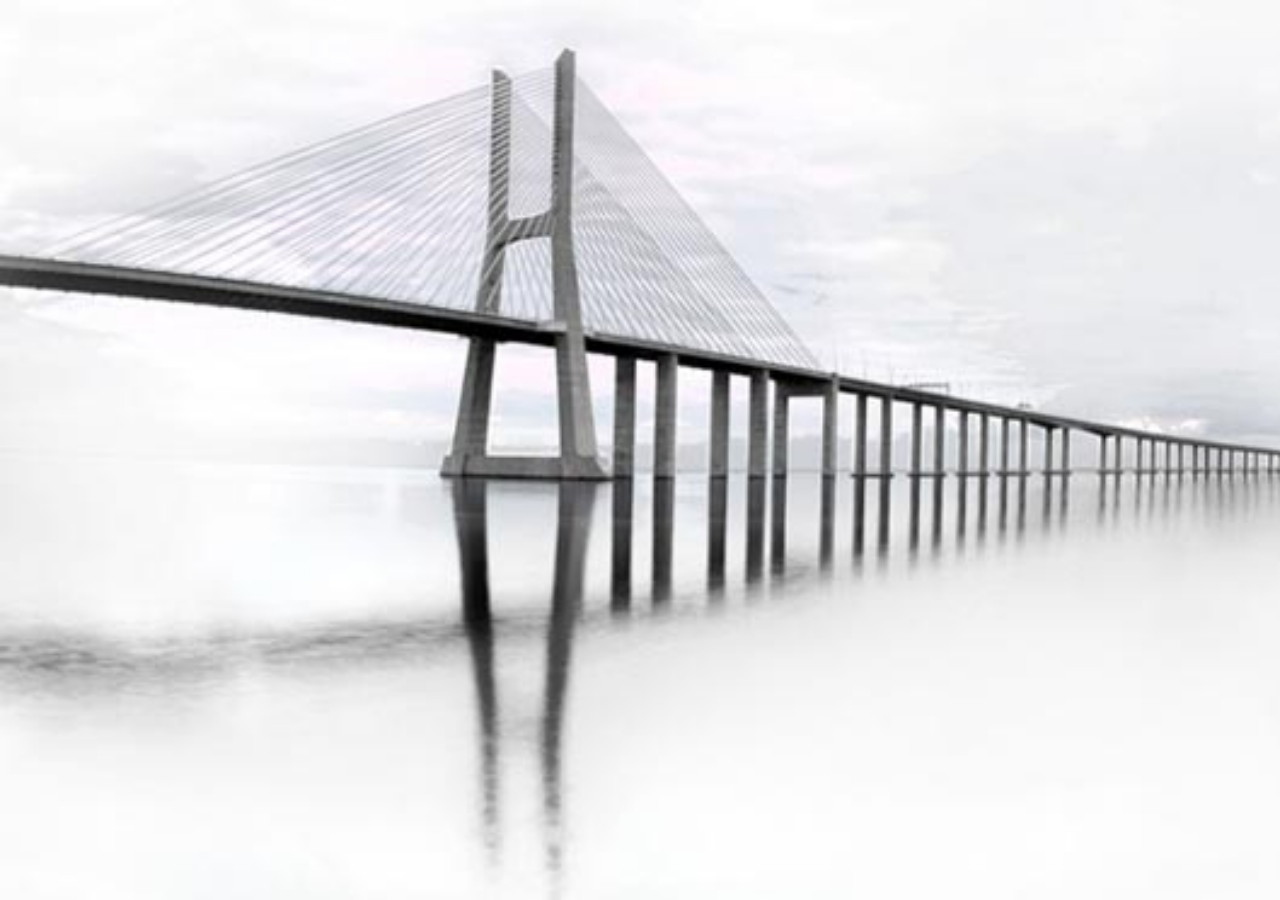
<file: public/index.html>
<!DOCTYPE html>
<html>
  <head>
    <title>Battledore Capital</title>
    <meta http-equiv="content-type" content="text/html; charset=UTF-8">
    <meta name="viewport" content="width=device-width">
    <meta name="google-site-verification" content="nP6rdRP-1lC-ygrvFrPBipI6HHQW8aBBNbS3_xpZSXM" />
    <meta copyright="filipposmm.com"/>
    <meta description="Battledore Capital">
    <link rel="stylesheet" href="https://maxcdn.bootstrapcdn.com/bootstrap/3.3.5/css/bootstrap.min.css">
    <script src="https://maxcdn.bootstrapcdn.com/bootstrap/3.3.5/js/bootstrap.min.js"></script>
    <link rel="stylesheet" type="text/css" href="./css/style.css">
    <link href='http://fonts.googleapis.com/css?family=EB+Garamond' rel='stylesheet' type='text/css'>
  </head>
  <body>
    <!-- <div class="container">
      <div class="row">
        <div class="logo-container">
          <img src="./images/logo.png">
        </div>
      </div>
      <div class="row">
        <a href="mailto:enquiries@battledore.ch" subject="Hello"><span class="glyphicon glyphicon-envelope" aria-hidden="true" ></span></a>
      </div>
    </div> -->
  </body>
</html>
</file>
<file: public/css/style.css>
html{
  font-family: sans-serif;
  -ms-text-size-adjust: 100%;
  -webkit-text-size-adjust: 100%;
}
body {
  background-image: url("../images/background.jpg");
  background-size: cover;
  font-family: "Garamond";
  height: 100vh;
  width: 100%;
  text-align: center;
}
a {
  color: black;
  font-size: 22px;
}
a:hover{
  color: #923736;
}
.logo-container{
  margin-bottom: 20px;
}

@media only screen and (max-width: 767px) {
  body{
    background-color: white;
    background-image: none;
  }
  .logo-container{
    margin-top: 100px;
    margin-bottom: 20px;
  }
}
</file>
